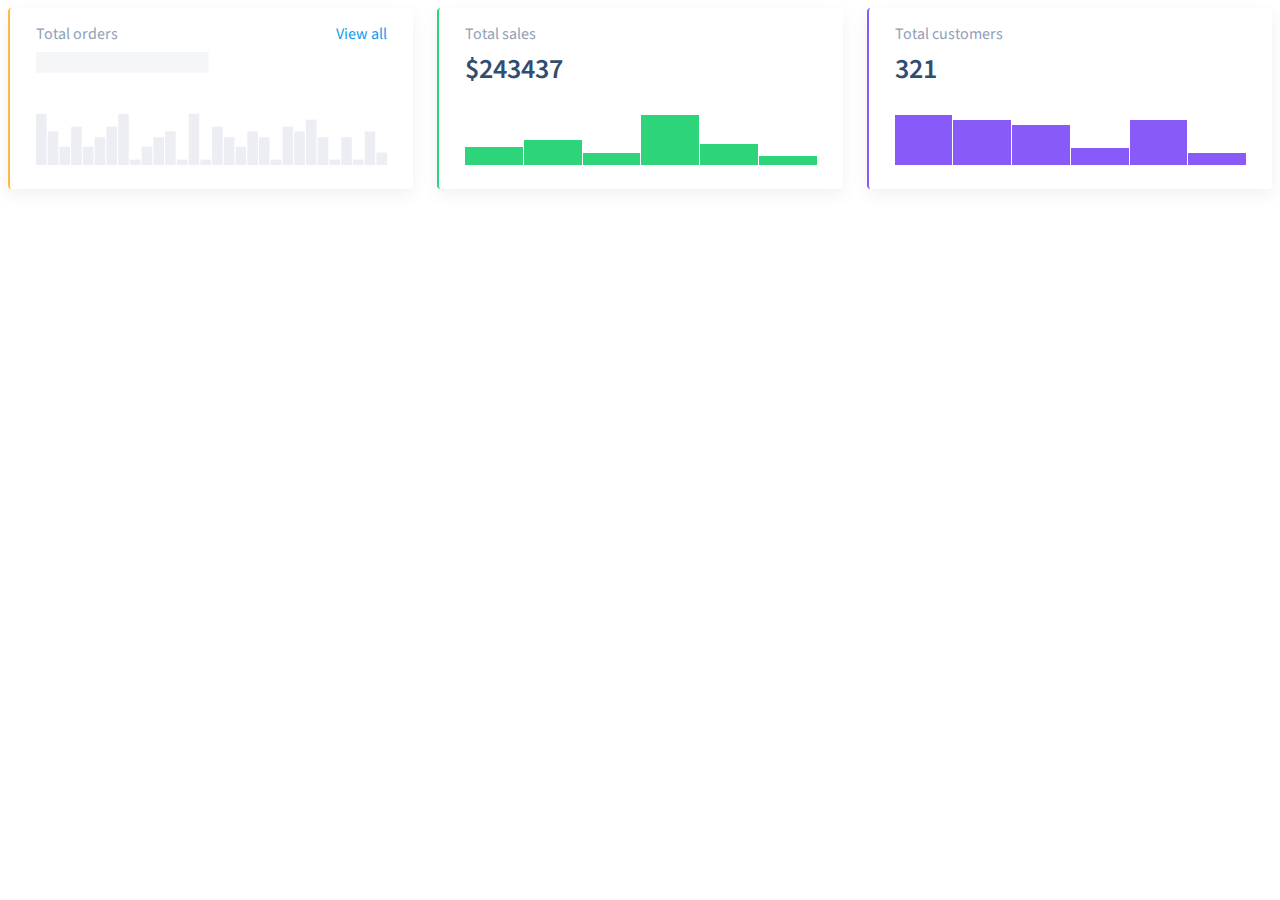
<file: 04-oop-basic-intro-to-dom/1-column-chart/index.html>
<!DOCTYPE html>
<html lang="en">
  <head>
    <meta charset="UTF-8" />
    <title>ColumnChart</title>
    <link rel="stylesheet" type="text/css" href="style.css" />
  </head>

  <body>
    <div class="dashboard__charts">
      <div id="orders" class="dashboard__chart_orders"></div>
      <div id="sales" class="dashboard__chart_sales"></div>
      <div id="customers" class="dashboard__chart_customers"></div>
    </div>

    <script type="module">
      import ColumnChart from "./index.js";

      const ordersData = [];
      const salesData = [30, 40, 20, 80, 35, 15];
      const customersData = [100, 90, 80, 35, 90, 25];

      const ordersChart = new ColumnChart({
        data: ordersData,
        label: "orders",
        value: 344,
        link: "#",
      });

      const salesChart = new ColumnChart({
        data: salesData,
        label: "sales",
        value: 243437,
        formatHeading: (data) => `$${data}`,
      });

      const customersChart = new ColumnChart({
        data: customersData,
        label: "customers",
        value: 321,
      });

      orders.append(ordersChart.element);
      sales.append(salesChart.element);
      customers.append(customersChart.element);
    </script>
  </body>
</html>
</file>
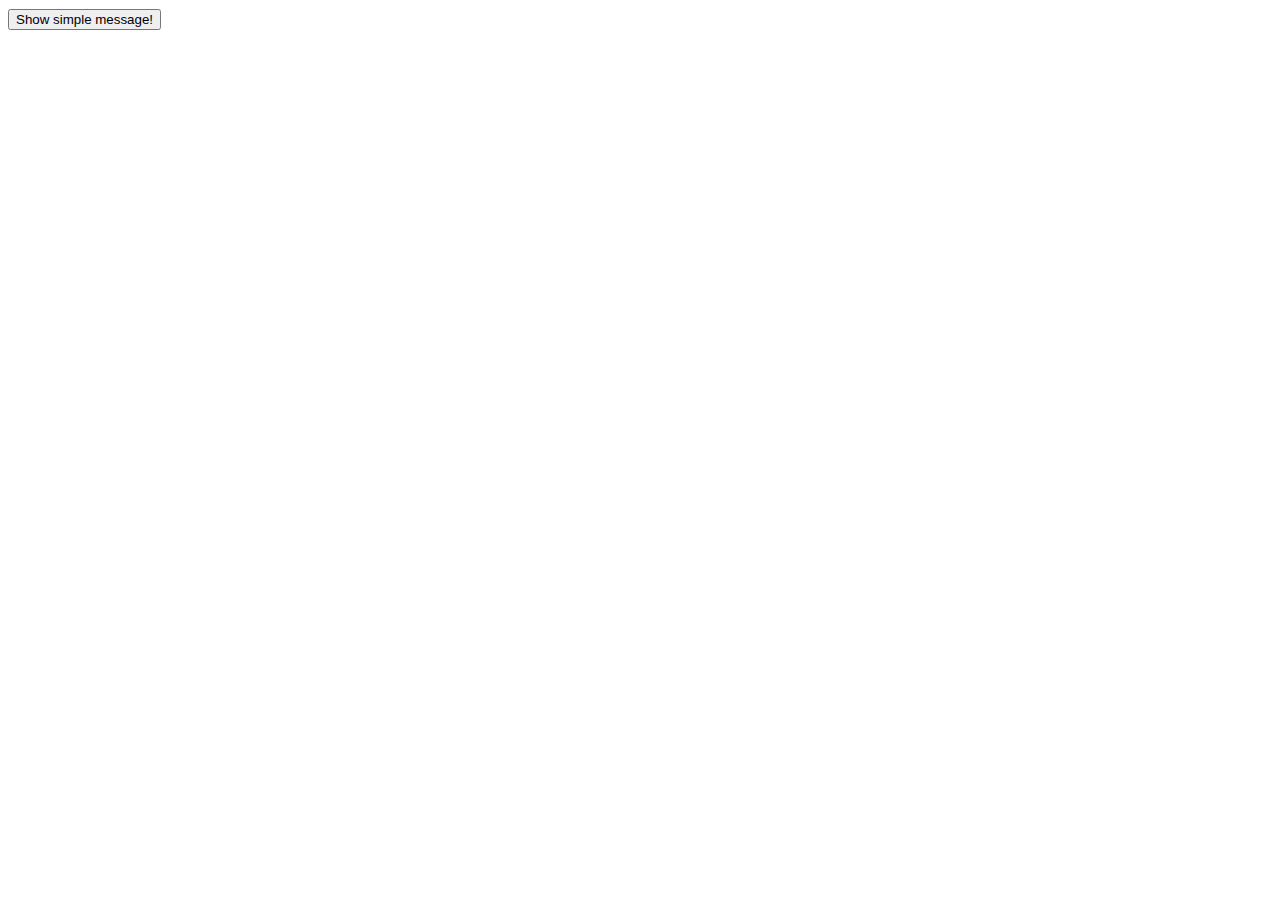
<file: 05-dom-document-loading/1-notification/index.html>
<!doctype html>
<meta charset="UTF-8">

<head>
  <link rel="stylesheet" type="text/css" href="style.css">
</head>

<button id="btn1">Show simple message!</button>

<script type="module">
  import NotificationMessage from './index.js';

  btn1.addEventListener('click', () => {
    const notification = new NotificationMessage('Hello World', {
      duration: 2000,
      type: 'success'
    });

    notification.show();
  });
</script>
</file>
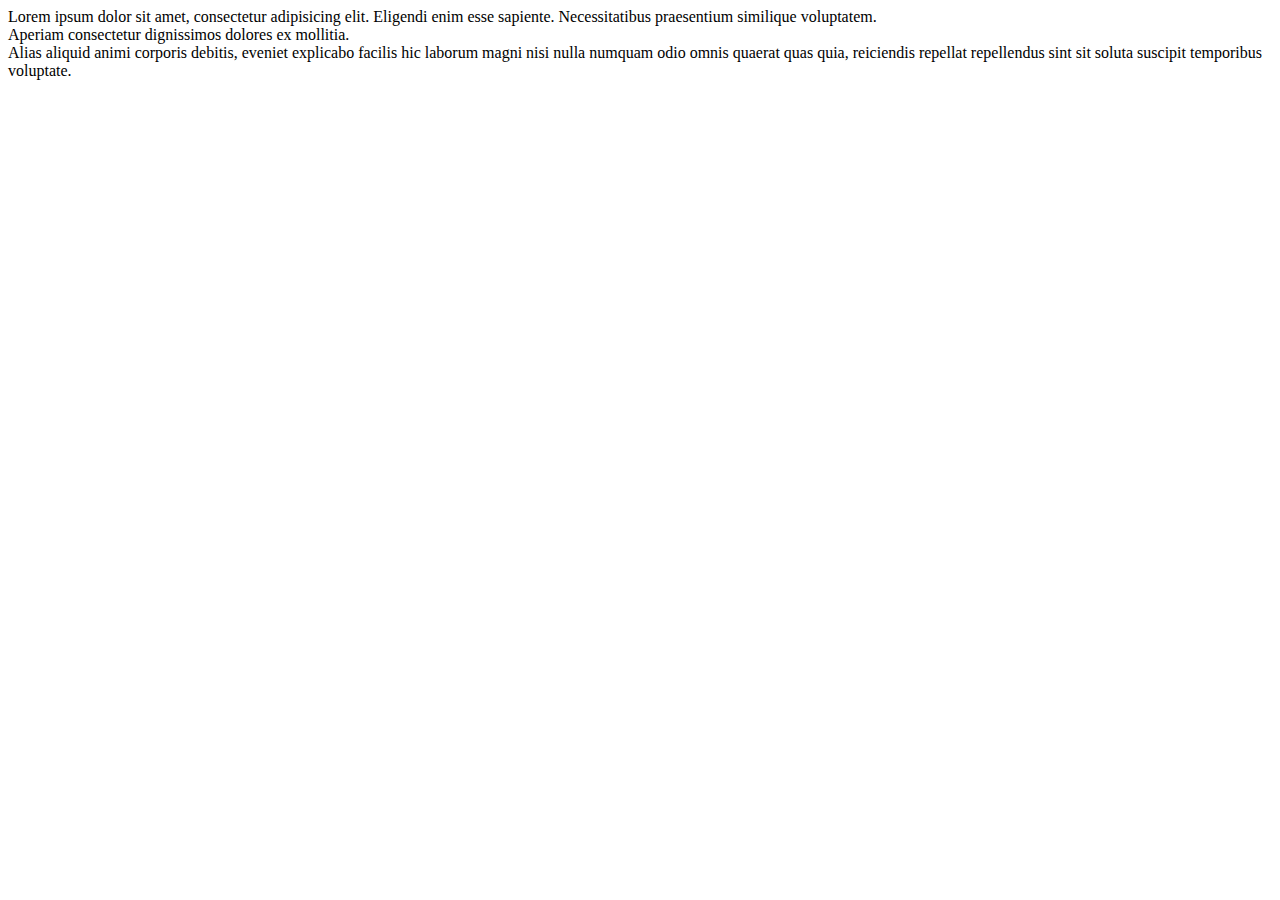
<file: 06-events-practice/2-tooltip/index.html>
<!doctype html>
<meta charset="UTF-8">
<title>Tooltip</title>

<link rel="stylesheet" type="text/css" href="style.css">

<body>
  <div data-tooltip="foo">
    Lorem ipsum dolor sit amet, consectetur adipisicing elit. Eligendi enim esse sapiente.
    Necessitatibus praesentium similique voluptatem.
    <div data-tooltip="bar-bar-bar">
      Aperiam consectetur dignissimos dolores ex mollitia.
    </div>
    Alias aliquid animi corporis debitis, eveniet explicabo facilis hic laborum magni nisi nulla
    numquam odio omnis quaerat quas quia, reiciendis repellat repellendus sint sit soluta suscipit
    temporibus voluptate.
  </div>

  <script type="module">
    import Tooltip from './index.js';

    const tooltip = new Tooltip();

    tooltip.initialize();
  </script>
</body>
</file>
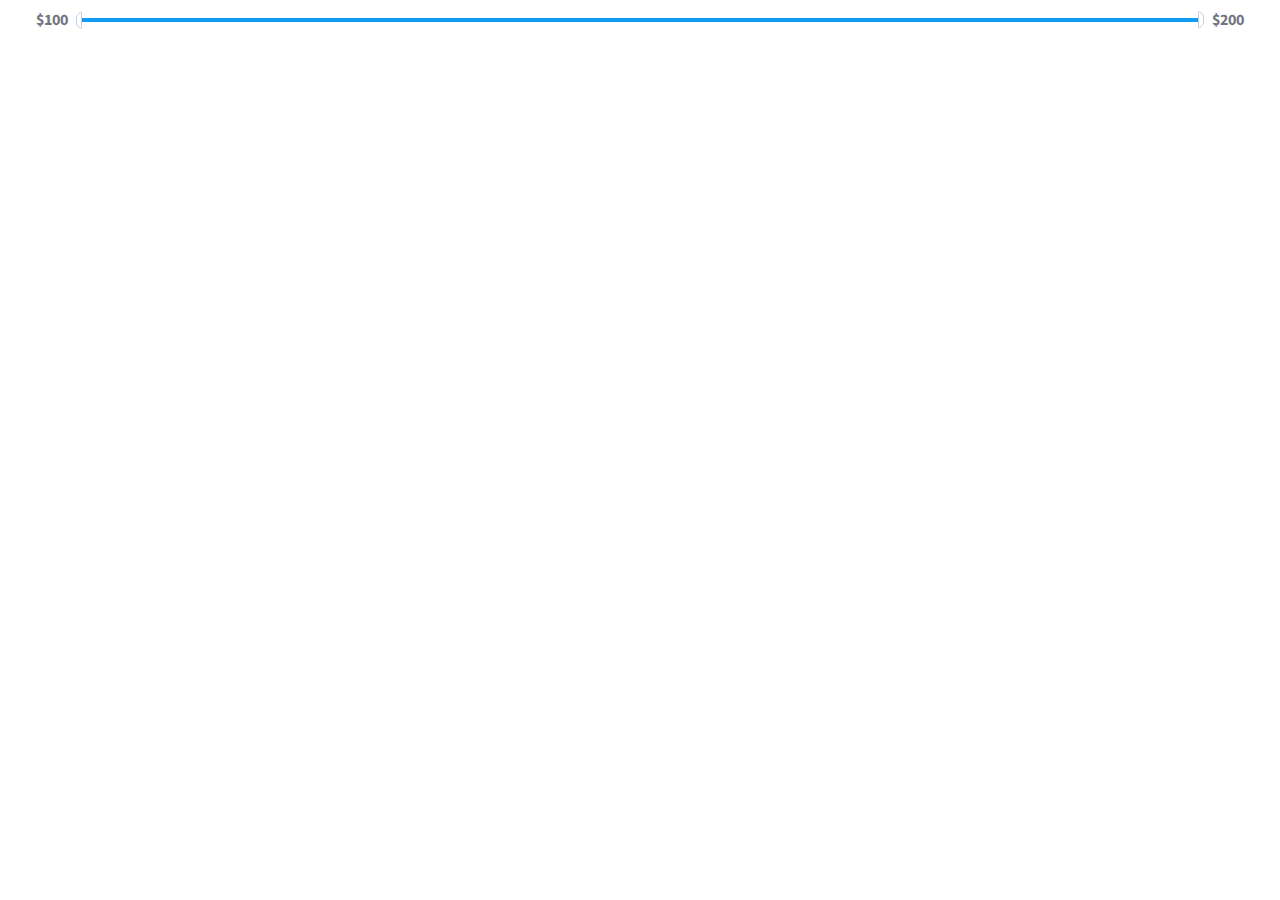
<file: 06-events-practice/3-double-slider/index.html>
<!DOCTYPE HTML>
<meta charset="utf-8">
<head>
  <title>DoubleSlider</title>
  <link rel="stylesheet" href="style.css">
</head>
<body>
  <div id="root"></div>

  <script type="module">
    import DoubleSlider from './index.js';

    const slider = new DoubleSlider();

    root.append(slider.element);
  </script>
</body>
</file>
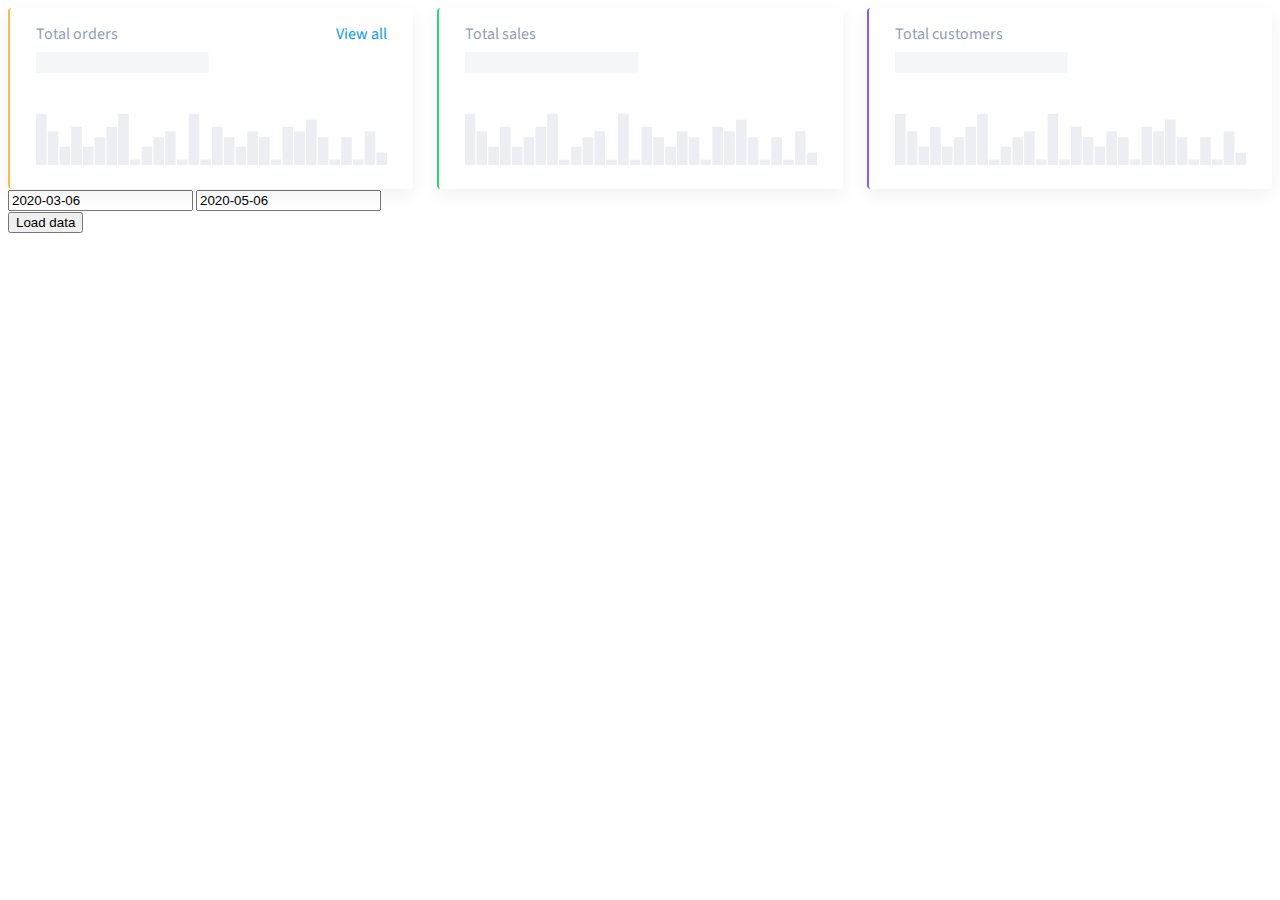
<file: 07-async-code-fetch-api-part-1/1-column-chart/index.html>
<!DOCTYPE html>
<html lang="en">
  <head>
    <meta charset="UTF-8" />
    <title>ColumnChart</title>
    <link rel="stylesheet" type="text/css" href="style.css" />
  </head>

  <body>
    <div class="dashboard__charts">
      <div>
        <div id="orders" class="dashboard__chart_orders"></div>
        <input id="start" type="text" value="2020-03-06" placeholder="yy-mm-dd"/>
        <input id="end" type="text" value="2020-05-06" placeholder="yy-mm-dd"/>
        <button id="loadOrders">Load data</button>
      </div>
      <div id="sales" class="dashboard__chart_sales"></div>
      <div id="customers" class="dashboard__chart_customers"></div>
    </div>

    <script type="module">
      import ColumnChart from './index.js';

      const ordersChart = new ColumnChart({
        url: 'api/dashboard/orders',
        range: {
          from: new Date('2020-04-06'),
          to: new Date('2020-05-06'),
        },
        label: 'orders',
        link: '#'
      });

      loadOrders.addEventListener('click', () => {
        // const start = start.value;
        ordersChart.update(new Date(start.value), new Date(end.value))
      });

      const salesChart = new ColumnChart({
        url: 'api/dashboard/sales',
        range: {
          from: new Date('2020-04-06'),
          to: new Date('2020-05-06'),
        },
        label: 'sales',
        formatHeading: data => `$${data}`
      });

      const customersChart = new ColumnChart({
        url: 'api/dashboard/customers',
        range: {
          from: new Date('2020-04-06'),
          to: new Date('2020-05-06'),
        },
        label: 'customers',
      });

      orders.append(ordersChart.element);
      sales.append(salesChart.element);
      customers.append(customersChart.element);
    </script>
  </body>
</html>
</file>
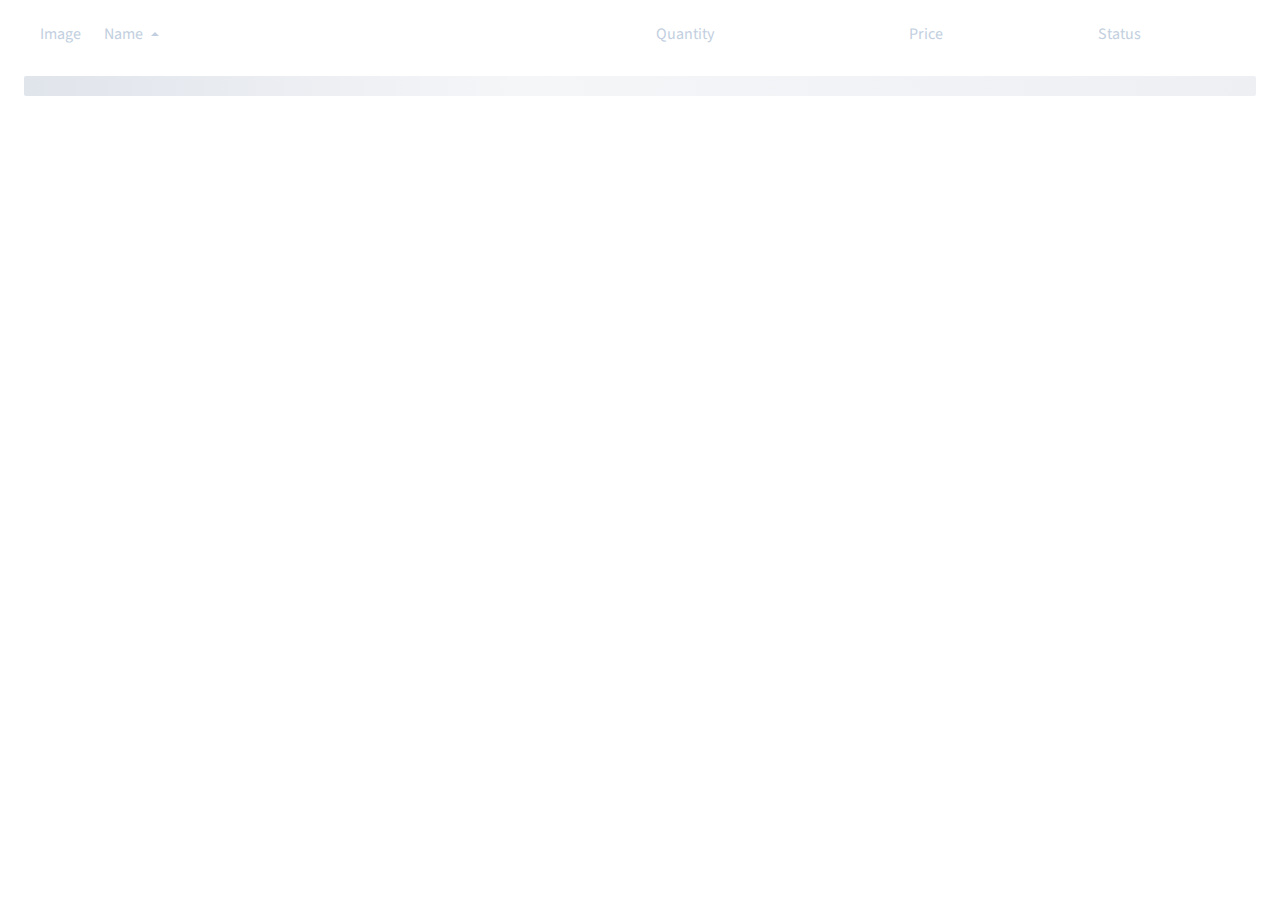
<file: 07-async-code-fetch-api-part-1/2-sortable-table-v3/index.html>
<!doctype html>
<head>
  <meta charset="utf-8">
  <link rel="stylesheet" href="style.css">
</head>
<body>

<div id="root"></div>

<script type="module">
  import SortableTable from './index.js';

  const header = [
    {
      id: 'images',
      title: 'Image',
      sortable: false,
      template: (data = []) => {
        return `
          <div class="sortable-table__cell">
            <img class="sortable-table-image" alt="Image" src="${data[0]?.url}">
          </div>
        `;
      }
    },
    {
      id: 'title',
      title: 'Name',
      sortable: true,
      sortType: 'string'
    },
    {
      id: 'quantity',
      title: 'Quantity',
      sortable: true,
      sortType: 'number'
    },
    {
      id: 'price',
      title: 'Price',
      sortable: true,
      sortType: 'number'
    },
    {
      id: 'status',
      title: 'Status',
      sortable: true,
      sortType: 'number',
      template: data => {
        return `<div class="sortable-table__cell">
          ${data > 0 ? 'Active' : 'Inactive'}
        </div>`;
      }
    },
  ];

  const sortableTable = new SortableTable(header, {
    url: 'api/rest/products'
  });

  root.append(sortableTable.element);
</script>
</body>
</file>
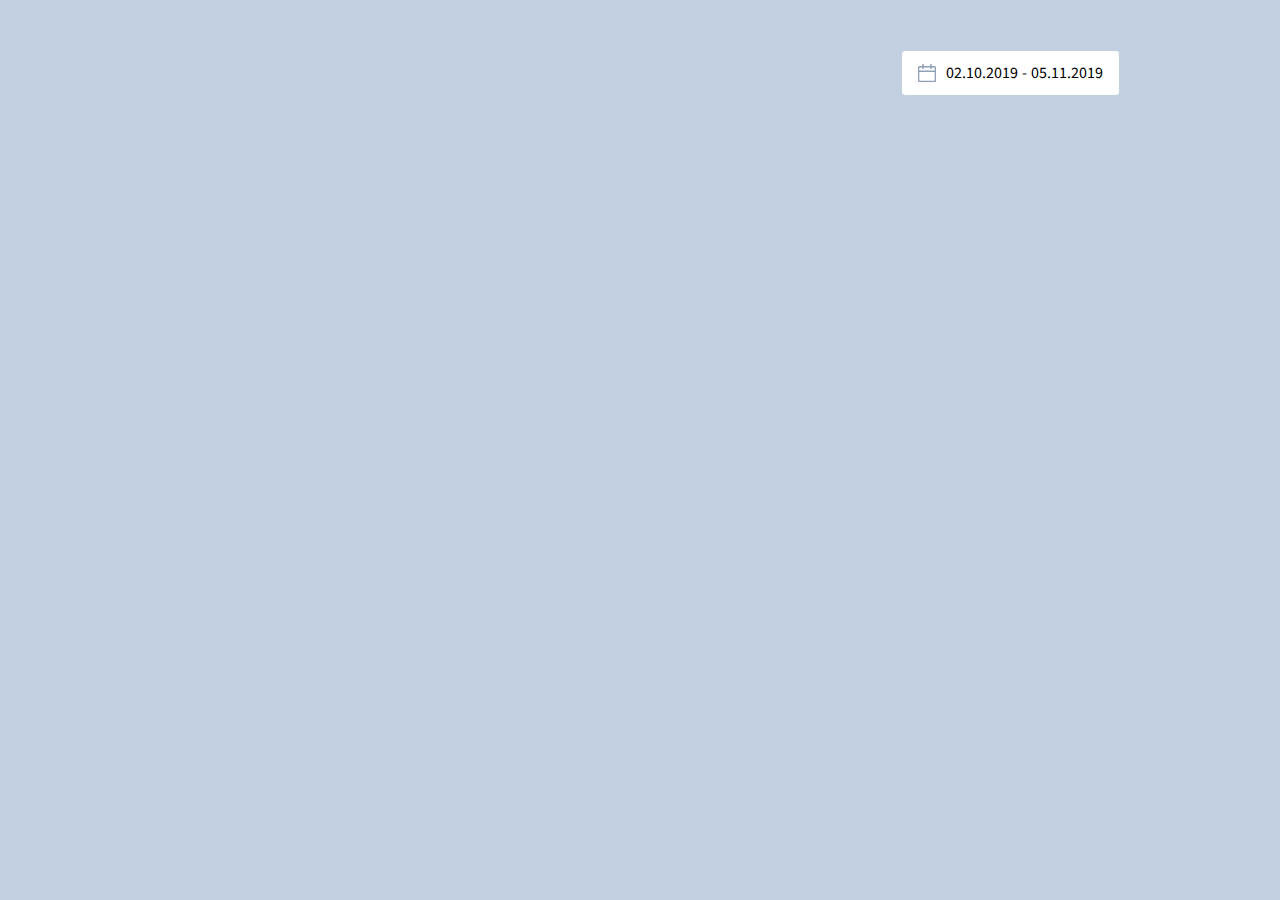
<file: 08-forms-fetch-api-part-2/2-range-picker/index.html>
<!DOCTYPE html>
<meta charset="utf-8">
<style>
  body {
    background-color: var(--grey-light);
    margin: 0;
    padding: 50px 0;
  }
  .container {
    display: flex;
    justify-content: flex-end;
    height: 100%;
    max-width: 960px;
    margin: 0 auto;
  }
</style>

<link rel="stylesheet" href="style.css">

<div id="holder" class="container"></div>

<script type="module">
  import RangePicker from './index.js';

  const rangePicker = new RangePicker({
    from: new Date(2019, 9, 2),
    to: new Date(2019, 10, 5)
  });

  holder.append(rangePicker.element);

  rangePicker.element.addEventListener('date-select', event => {
    console.error(event);
  });
</script>
</file>
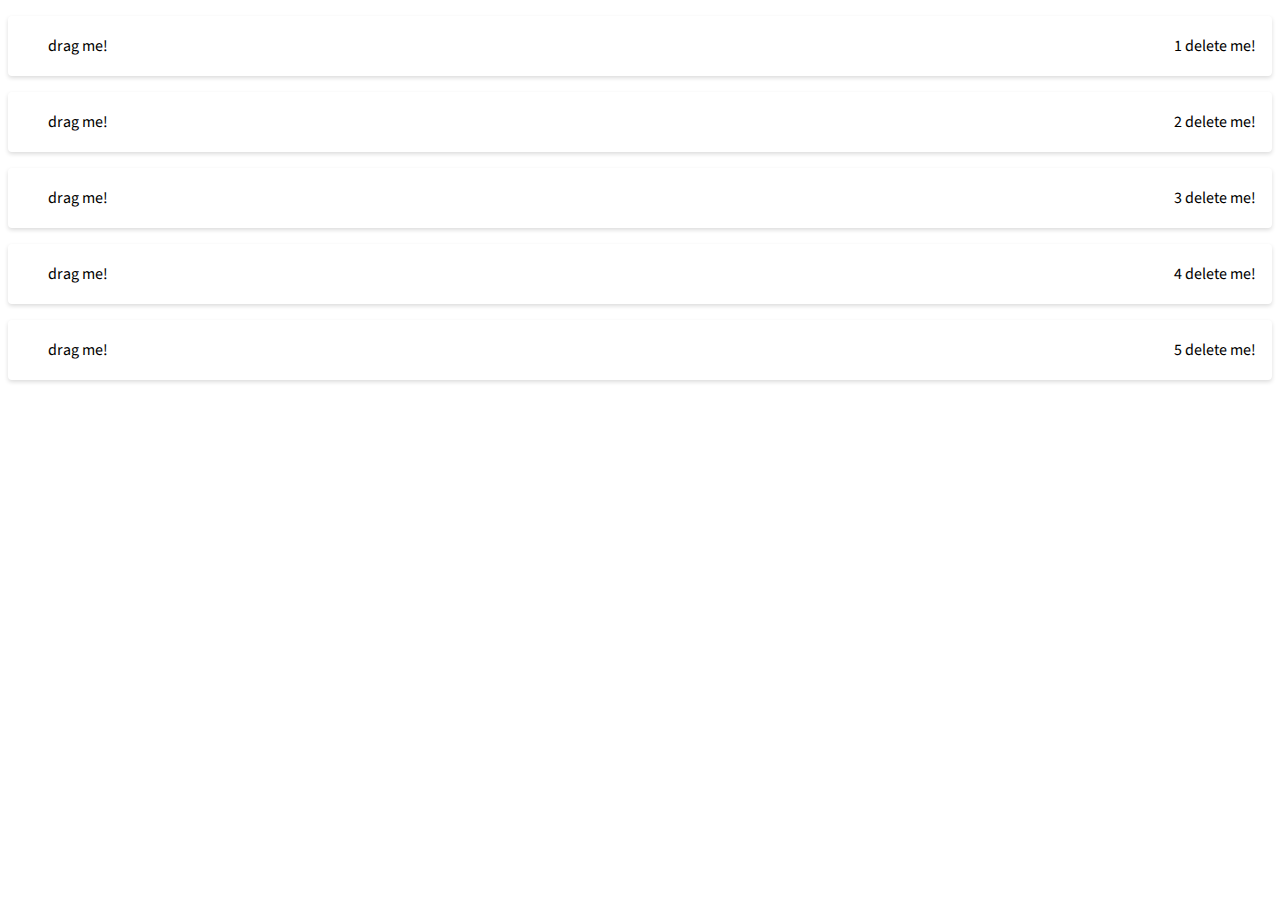
<file: 09-tests-for-frontend-apps/2-sortable-list/index.html>
<!doctype html>
<meta charset="utf-8">
<link rel="stylesheet" href="style.css">
<body>

<div id="holder"></div>

<script type="module">
  import SortableList from './index.js';

  const data = [1, 2, 3, 4, 5];

  const sortableList = new SortableList({
    items: data.map(item => {
      const element = document.createElement('li');

      element.innerHTML = `
        <span data-grab-handle>drag me!</span>
        <span data-delete-handle>${item} delete me!</spa>
      `

      return element;
    })
  });

  holder.append(sortableList.element);
</script>
</body>
</file>
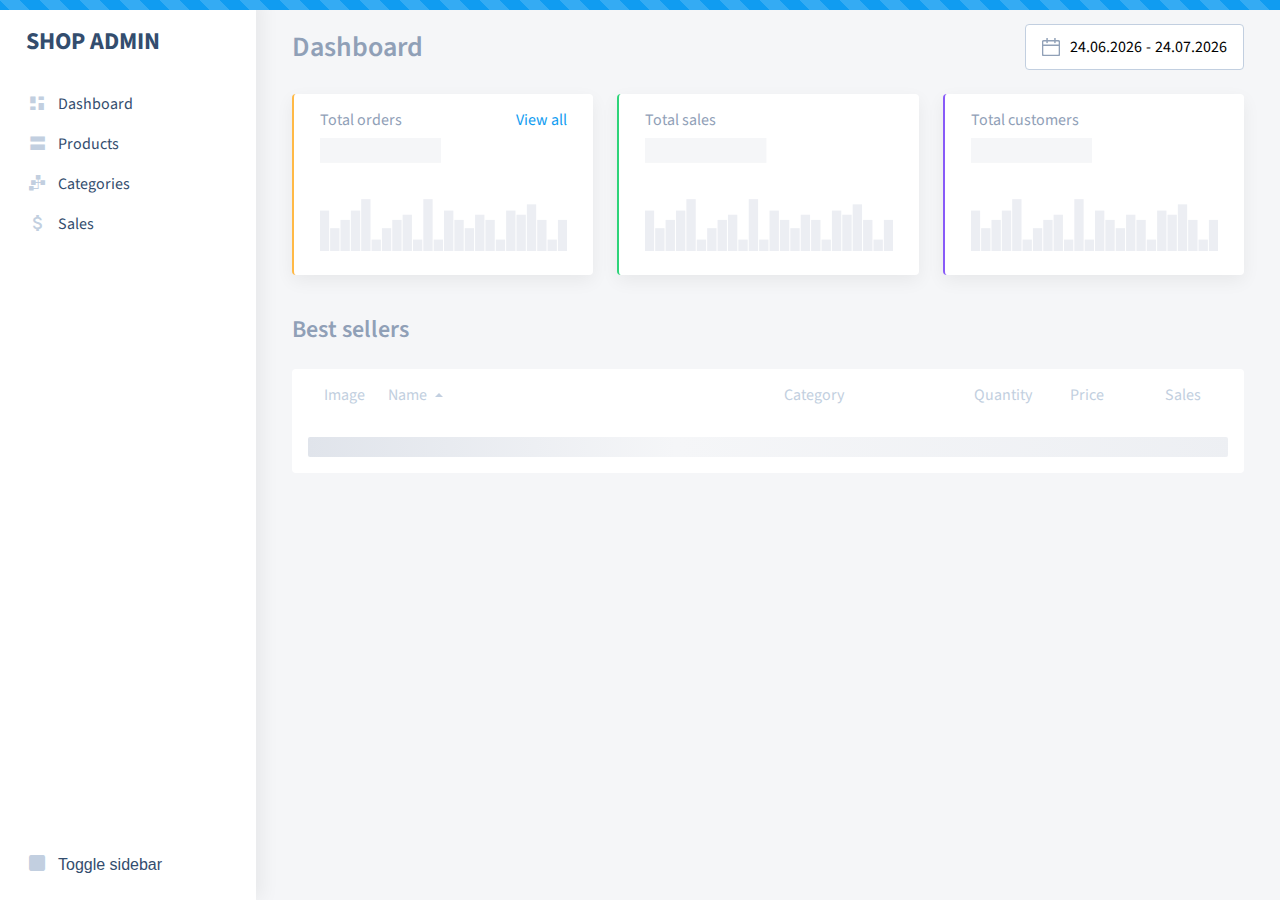
<file: 10-routes-browser-history-api/1-dashboard-page/index.html>
<!DOCTYPE html>
<meta charset="utf-8" />

<head>
  <title>Админка для магазина</title>
  <link
    rel="apple-touch-icon-precomposed"
    href="./assets/favicon/apple-touch-icon-precomposed.png"
  />
  <link rel="icon" href="./assets/favicon/favicon.png" />
  <link rel="stylesheet" href="./styles/all.css" />
  <link rel="stylesheet" href="style.css" />
</head>

<body>
  <main class="main">
    <div class="progress-bar">
      <div class="progress-bar__line"></div>
    </div>
    <section class="content" id="content"></section>
  </main>

  <script type="module">
    import SidePanel from "./components/side-panel/src/index.js";
    import Page from "./index.js";

    import loaderStripe from "./utils/loader-stripe.js";

    const contentNode = document.querySelector("#content");

    const aside = new SidePanel("shop admin", [
      {
        page: "dashboard",
        text: "Dashboard",
      },
      {
        page: "products",
        text: "Products",
      },
      {
        page: "categories",
        text: "Categories",
      },
      {
        page: "sales",
        text: "Sales",
      },
    ]);
    contentNode.before(aside.element);

    async function initialize() {
      const removeLoader = loaderStripe();
      const page = new Page();
      const element = page.render();

      contentNode.innerHTML = "";
      contentNode.append(element);
      /// Ждем полной загрузки компонентов для удаления полосы загрузки
      await Promise.all(
        Object.values(page.components).reduce(
          (acc, item) =>
            item.hasOwnProperty("componentIsLoaded")
              ? (acc.push(item.componentIsLoaded), acc)
              : acc,
          []
        )
      );
      removeLoader();
    }

    initialize();
  </script>
</body>
</file>
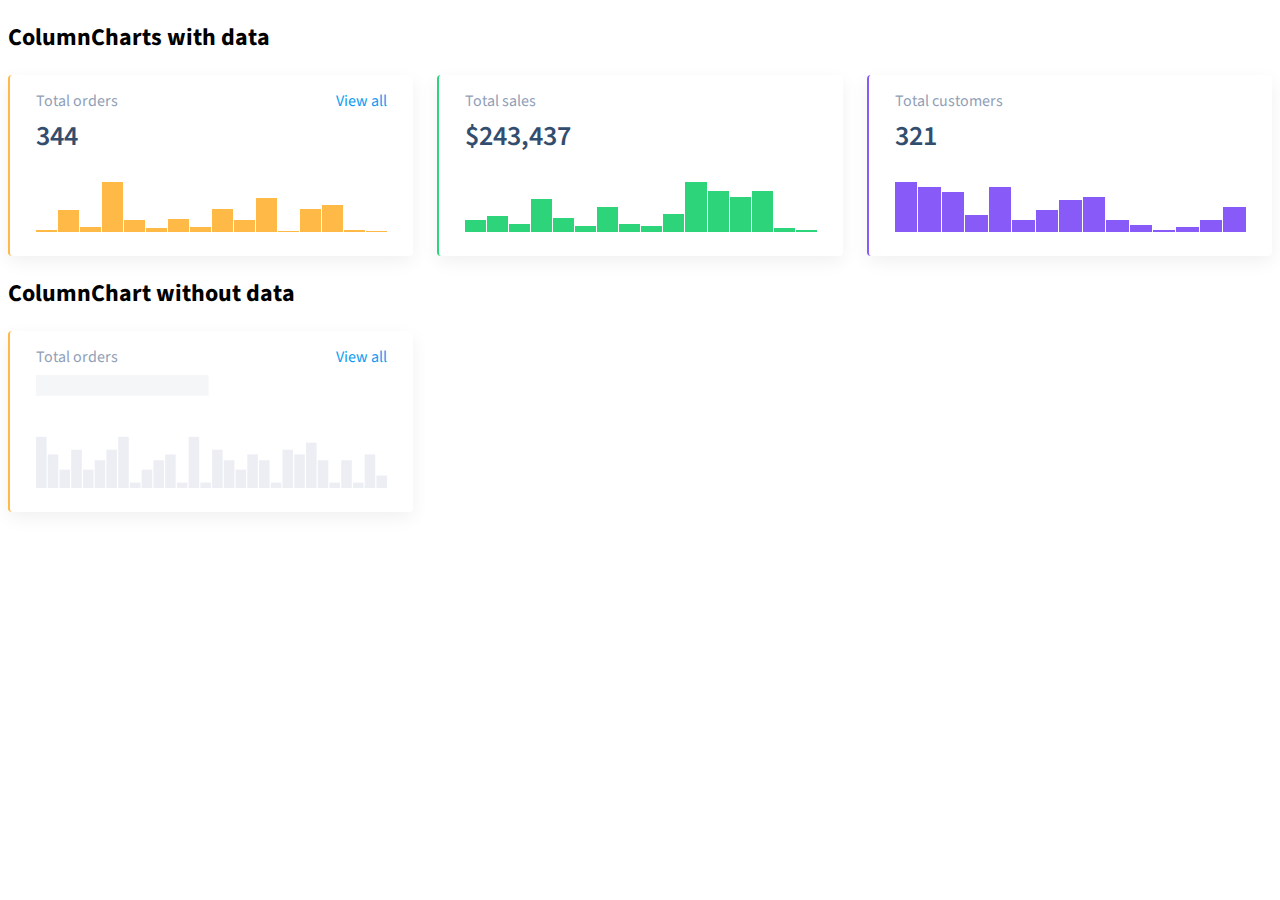
<file: 04-oop-basic-intro-to-dom/1-column-chart/static.html>
<!DOCTYPE html>
<html lang="en">
  <head>
    <meta charset="UTF-8" />
    <title>ColumnChart</title>
    <link rel="stylesheet" href="style.css" />
</head>
<body>

<h2>ColumnCharts with data</h2>
<div class="dashboard__charts">
  <div class="dashboard__chart_orders">
    <div class="column-chart" style="--chart-height: 50">
      <div class="column-chart__title">
        Total orders
        <a href="/sales" class="column-chart__link">View all</a>
      </div>
      <div class="column-chart__container">
        <div data-element="header" class="column-chart__header">344</div>
        <div data-element="body" class="column-chart__chart">
          <div style="--value: 2" data-tooltip="6%"></div>
          <div style="--value: 22" data-tooltip="44%"></div>
          <div style="--value: 5" data-tooltip="11%"></div>
          <div style="--value: 50" data-tooltip="100%"></div>
          <div style="--value: 12" data-tooltip="25%"></div>
          <div style="--value: 4" data-tooltip="8%"></div>
          <div style="--value: 13" data-tooltip="28%"></div>
          <div style="--value: 5" data-tooltip="11%"></div>
          <div style="--value: 23" data-tooltip="47%"></div>
          <div style="--value: 12" data-tooltip="25%"></div>
          <div style="--value: 34" data-tooltip="69%"></div>
          <div style="--value: 1" data-tooltip="3%"></div>
          <div style="--value: 23" data-tooltip="47%"></div>
          <div style="--value: 27" data-tooltip="56%"></div>
          <div style="--value: 2" data-tooltip="6%"></div>
          <div style="--value: 1" data-tooltip="3%"></div>
        </div>
      </div>
    </div>
  </div>
  <div class="dashboard__chart_sales">
    <div class="column-chart" style="--chart-height: 50">
      <div class="column-chart__title">
        Total sales
      </div>
      <div class="column-chart__container">
        <div data-element="header" class="column-chart__header">$243,437</div>
        <div data-element="body" class="column-chart__chart">
          <div style="--value: 12" data-tooltip="25%"></div>
          <div style="--value: 16" data-tooltip="33%"></div>
          <div style="--value: 8" data-tooltip="17%"></div>
          <div style="--value: 33" data-tooltip="67%"></div>
          <div style="--value: 14" data-tooltip="29%"></div>
          <div style="--value: 6" data-tooltip="13%"></div>
          <div style="--value: 25" data-tooltip="50%"></div>
          <div style="--value: 8" data-tooltip="17%"></div>
          <div style="--value: 6" data-tooltip="13%"></div>
          <div style="--value: 18" data-tooltip="38%"></div>
          <div style="--value: 50" data-tooltip="100%"></div>
          <div style="--value: 41" data-tooltip="83%"></div>
          <div style="--value: 35" data-tooltip="71%"></div>
          <div style="--value: 41" data-tooltip="83%"></div>
          <div style="--value: 4" data-tooltip="8%"></div>
          <div style="--value: 2" data-tooltip="4%"></div>
        </div>
      </div>
    </div>
  </div>
  <div class="dashboard__chart_customers">
    <div class="column-chart" style="--chart-height: 50">
      <div class="column-chart__title">
        Total customers

      </div>
      <div class="column-chart__container">
        <div data-element="header" class="column-chart__header">321</div>
        <div data-element="body" class="column-chart__chart">
          <div style="--value: 50" data-tooltip="100%"></div>
          <div style="--value: 45" data-tooltip="90%"></div>
          <div style="--value: 40" data-tooltip="80%"></div>
          <div style="--value: 17" data-tooltip="35%"></div>
          <div style="--value: 45" data-tooltip="90%"></div>
          <div style="--value: 12" data-tooltip="25%"></div>
          <div style="--value: 22" data-tooltip="45%"></div>
          <div style="--value: 32" data-tooltip="65%"></div>
          <div style="--value: 35" data-tooltip="70%"></div>
          <div style="--value: 12" data-tooltip="25%"></div>
          <div style="--value: 7" data-tooltip="15%"></div>
          <div style="--value: 2" data-tooltip="5%"></div>
          <div style="--value: 5" data-tooltip="10%"></div>
          <div style="--value: 12" data-tooltip="25%"></div>
          <div style="--value: 25" data-tooltip="50%"></div>
        </div>
      </div>
    </div>
  </div>
</div>

<h2>ColumnChart without data</h2>
<div class="dashboard__charts">
  <div id="orders" class="dashboard__chart_orders">
    <div class="column-chart column-chart_loading" style="--chart-height: 50">
      <div class="column-chart__title">
        Total orders
        <a class="column-chart__link" href="#">View all</a>
      </div>
      <div class="column-chart__container">
        <div data-element="header" class="column-chart__header">
          344
        </div>
        <div data-element="body" class="column-chart__chart">

        </div>
      </div>
    </div>
  </div>
</div>

</body>
</html>
</file>
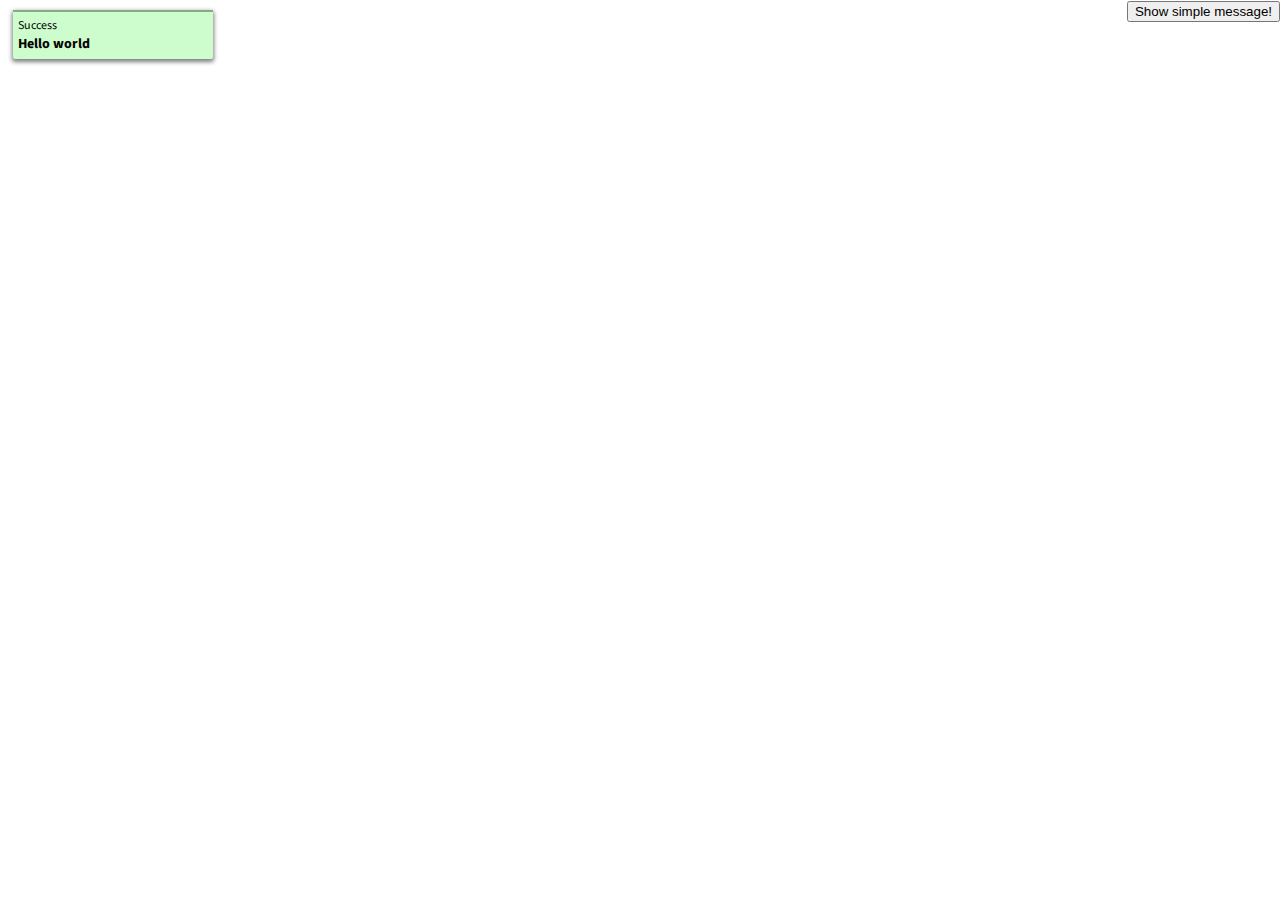
<file: 05-dom-document-loading/1-notification/static.html>
<!doctype html>
<meta charset="UTF-8">
<title>Notification</title>
<link rel="stylesheet" type="text/css" href="style.css">

<body>
  <div style="position: fixed; top: 0; right: 0;">
    <button id="btn1">Show simple message!</button>
  </div>

  <div class="notification success" style="--value:20s">
    <div class="timer"></div>
    <div class="inner-wrapper">
      <div class="notification-header">success</div>
      <div class="notification-body">
        Hello world
      </div>
    </div>
  </div>
</body>
</file>
<file: 04-oop-basic-intro-to-dom/1-column-chart/style.css>
/* Component styles */
@import url('https://fonts.googleapis.com/css?family=Source+Sans+Pro&display=swap');

body {
  font-family: 'Source Sans Pro', sans-serif;
}

:root {
  --blue: #109cf1;
  --dark-blue: #334d6e;
  --light-blue: #cfebfc;
  --middle-blue: #9fd7f9;
  --yellow: #ffb946;
  --red: #f7685b;
  --green: #2ed47a;
  --purple: #885af8;
  --black: #192a3e;
  --table-black: #323c47;
  --table-grey: #707683;
  --grey: #90a0b7;
  --grey-light: #c2cfe0;
  --grey-extra-light: #eff1f4;
  --grey-skeleton: #f5f6f8;
  --grey-middle: #e0e4eb;
  --white: #ffffff;
}

.dashboard__charts {
  display: grid;
  grid-template-columns: 1fr 1fr 1fr;
  grid-gap: 24px;
  --chart-height: 50;
}

.dashboard__chart_orders {
  --chart-column-color: var(--yellow);
}

.dashboard__chart_sales {
  --chart-column-color: var(--green);
}

.dashboard__chart_customers {
  --chart-column-color: var(--purple);
}

/* ColumnChart styles */
.column-chart__chart {
  width: 100%;
  height: calc(var(--chart-height) * 1px);
  display: flex;
  flex-direction: row;
  justify-content: space-between;
  align-items: flex-end;
}

.column-chart__chart div {
  height: calc(var(--value) * 1px);
  background-color: var(--chart-column-color);
  min-width: 1px;
  flex-grow: 1;
  margin: 0 0 0 1px;
  cursor: pointer;
}

.column-chart__chart div:first-child {
  margin: 0;
}

.column-chart__chart div.is-hovered {
  opacity: 1;
}

.column-chart__chart.has-hovered div:not(.is-hovered) {
  opacity: 0.5;
}

.column-chart__container {
  max-width: 100%;
  position: relative;
}

.column-chart {
  padding: 16px 26px 24px;
  background: var(--white);
  box-shadow: 0 6px 18px rgba(0, 0, 0, 0.06);
  border-radius: 4px;
  border-left: 2px solid var(--chart-column-color);
  position: relative;
}

.column-chart__title {
  font-size: 16px;
  line-height: 20px;
  color: var(--grey);
  display: flex;
  flex-direction: row;
  justify-content: space-between;
  margin-bottom: 8px;
}

.column-chart__link {
  color: var(--blue);
  text-decoration: none;
}

.column-chart__header {
  font-weight: 600;
  font-size: 28px;
  line-height: 35px;
  color: var(--dark-blue);
  margin-bottom: 28px;
  position: relative;
}

.column-chart_loading .column-chart__header,
.column-chart_loading .column-chart__chart {
  display: none;
}

.column-chart_loading .column-chart__container {
  height: 113px;
}

.column-chart_loading .column-chart__container:before {
  content: "";
  position: absolute;
  top: 0;
  left: 0;
  width: 100%;
  height: 113px;
  background: url("charts-skeleton.svg") center no-repeat;
  background-size: cover;
  display: block;
}
</file>
<file: 05-dom-document-loading/1-notification/style.css>
/* Common styles */
@import url('https://fonts.googleapis.com/css?family=Source+Sans+Pro&display=swap');

body {
  font-family: 'Source Sans Pro', sans-serif;
}

:root {
  --blue: #109cf1;
  --dark-blue: #334d6e;
  --light-blue: #cfebfc;
  --middle-blue: #9fd7f9;
  --yellow: #ffb946;
  --red: #f7685b;
  --green: #2ed47a;
  --purple: #885af8;
  --black: #192a3e;
  --table-black: #323c47;
  --table-grey: #707683;
  --grey: #90a0b7;
  --grey-light: #c2cfe0;
  --grey-extra-light: #eff1f4;
  --grey-skeleton: #f5f6f8;
  --grey-middle: #e0e4eb;
  --white: #ffffff;
}

/* NotificationMessage styles */
.notification {
  width: 200px;
  margin: 10px 5px;
  font-size: 14px;
  box-shadow: 0 2px 4px 1px rgba(0, 0, 0, .5);
  border-radius: 2px;
  animation: calc(var(--value) * 0.1) ease-out calc(var(--value) * 0.9) fadeOut;
  z-index: 1000;
}

/* Success */
.notification.success {
  background: #cdfccd;
}

.notification.success .timer {
  background: #86aa86;
}

/* Error */
.notification.error {
  background: #ffe3e3;
}

.notification.error .timer {
  background: #c28585;
}

.inner-wrapper {
  padding: 5px;
}

.timer {
  width: 100%;
  height: 2px;
  animation: progress var(--value) linear;
}

.notification-header {
  text-transform: capitalize;
  font-size: 12px;
}

.notification-body {
  font-weight: bold;
}

@keyframes fadeOut {
  from {
    opacity: 0.8;
  }
  to {
    opacity: 0;
  }
}

@keyframes progress {
  from {
    width: 100%;
  }
  to {
    width: 0;
  }
}
</file>
<file: 06-events-practice/2-tooltip/style.css>
.tooltip {
  cursor: pointer;
  position: fixed;
  padding: 8px 12px;
  border-radius: 4px;
  text-align: left;
  background: white;
  box-shadow: 0 1px 4px rgba(0, 0, 0, 0.25);
  font-size: 16px;
  line-height: 20px;
  color: rgba(51, 77, 110, 1);
  transition: opacity 0.1s ease-out;
  z-index: 99;
}
</file>
<file: 06-events-practice/3-double-slider/style.css>
/* Common styles */
@import url('https://fonts.googleapis.com/css?family=Source+Sans+Pro&display=swap');

body {
  font-family: 'Source Sans Pro', sans-serif;
}

:root {
  --blue: #109cf1;
  --dark-blue: #334d6e;
  --light-blue: #cfebfc;
  --middle-blue: #9fd7f9;
  --yellow: #ffb946;
  --red: #f7685b;
  --green: #2ed47a;
  --purple: #885af8;
  --black: #192a3e;
  --table-black: #323c47;
  --table-grey: #707683;
  --grey: #90a0b7;
  --grey-light: #c2cfe0;
  --grey-extra-light: #eff1f4;
  --grey-skeleton: #f5f6f8;
  --grey-middle: #e0e4eb;
  --white: #ffffff;
}

/* DoubleSlider styles */
.range-slider__inner {
  position: relative;
  display: inline-block;
  width: 100%;
  height: 4px;
  margin: 10px 14px;
  background: var(--light-blue);
  box-shadow: 0 0 1px var(--grey-light);
  user-select: none;
  -ms-user-select: none;
  -webkit-user-select: none;
}

.range-slider__thumb-right,
.range-slider__thumb-left {
  position: absolute;
  top: 50%;
  margin-top: -9px;
  height: 18px;
  width: 6px;
  background: url("range-thumb-icon.svg") left center no-repeat;
  background-size: cover;
  cursor: grab;
}

/* cursor over all slider, so that if the cursor moves out of the thumb, it's still grabbing */
.range-slider_dragging,
.range-slider_dragging .range-slider__thumb-right,
.range-slider_dragging .range-slider__thumb-left {
  cursor: grabbing;
}

.range-slider__thumb-left {
  left: 0;
  margin-left: -6px;
}

.range-slider__thumb-right {
  right: 0;
  transform: rotate(180deg);
  margin-right: -6px;
}

.range-slider__progress {
  background: var(--blue);
  position: absolute;
  top: 0;
  bottom: 0;
  left: 0;
  right: 0;
  z-index: 1;
}

.range-slider {
  position: relative;
  display: flex;
  flex-direction: row;
  align-items: center;
  padding: 0 60px;
}

.range-slider > span {
  font-weight: 700;
  font-size: 16px;
  line-height: 24px;
  color: var(--table-grey);
  width: 60px;
  position: absolute;
  top: 50%;
  transform: translate(0, -50%);
}

.range-slider > span:first-child {
  text-align: right;
  left: 0;
}

.range-slider > span:last-child {
  right: 0;
}
</file>
<file: 07-async-code-fetch-api-part-1/1-column-chart/style.css>
/* Component styles */
@import url('https://fonts.googleapis.com/css?family=Source+Sans+Pro&display=swap');

body {
  font-family: 'Source Sans Pro', sans-serif;
}

:root {
  --blue: #109cf1;
  --dark-blue: #334d6e;
  --light-blue: #cfebfc;
  --middle-blue: #9fd7f9;
  --yellow: #ffb946;
  --red: #f7685b;
  --green: #2ed47a;
  --purple: #885af8;
  --black: #192a3e;
  --table-black: #323c47;
  --table-grey: #707683;
  --grey: #90a0b7;
  --grey-light: #c2cfe0;
  --grey-extra-light: #eff1f4;
  --grey-skeleton: #f5f6f8;
  --grey-middle: #e0e4eb;
  --white: #ffffff;
}

.dashboard__charts {
  display: grid;
  grid-template-columns: 1fr 1fr 1fr;
  grid-gap: 24px;
  --chart-height: 50;
}

.dashboard__chart_orders {
  --chart-column-color: var(--yellow);
}

.dashboard__chart_sales {
  --chart-column-color: var(--green);
}

.dashboard__chart_customers {
  --chart-column-color: var(--purple);
}

/* ColumnChart styles */
.column-chart__chart {
  width: 100%;
  height: calc(var(--chart-height) * 1px);
  display: flex;
  flex-direction: row;
  justify-content: space-between;
  align-items: flex-end;
}

.column-chart__chart div {
  height: calc(var(--value) * 1px);
  background-color: var(--chart-column-color);
  min-width: 1px;
  flex-grow: 1;
  margin: 0 0 0 1px;
  cursor: pointer;
}

.column-chart__chart div:first-child {
  margin: 0;
}

.column-chart__chart div.is-hovered {
  opacity: 1;
}

.column-chart__chart.has-hovered div:not(.is-hovered) {
  opacity: 0.5;
}

.column-chart__container {
  max-width: 100%;
  position: relative;
}

.column-chart {
  padding: 16px 26px 24px;
  background: var(--white);
  box-shadow: 0 6px 18px rgba(0, 0, 0, 0.06);
  border-radius: 4px;
  border-left: 2px solid var(--chart-column-color);
  position: relative;
}

.column-chart__title {
  font-size: 16px;
  line-height: 20px;
  color: var(--grey);
  display: flex;
  flex-direction: row;
  justify-content: space-between;
  margin-bottom: 8px;
}

.column-chart__link {
  color: var(--blue);
  text-decoration: none;
}

.column-chart__header {
  font-weight: 600;
  font-size: 28px;
  line-height: 35px;
  color: var(--dark-blue);
  margin-bottom: 28px;
  position: relative;
}

.column-chart_loading .column-chart__header,
.column-chart_loading .column-chart__chart {
  display: none;
}

.column-chart_loading .column-chart__container {
  height: 113px;
}

.column-chart_loading .column-chart__container:before {
  content: "";
  position: absolute;
  top: 0;
  left: 0;
  width: 100%;
  height: 113px;
  background: url("charts-skeleton.svg") center no-repeat;
  background-size: cover;
  display: block;
}
</file>
<file: 07-async-code-fetch-api-part-1/2-sortable-table-v3/style.css>
/* Common styles */
@import url('https://fonts.googleapis.com/css?family=Source+Sans+Pro&display=swap');

body {
  font-family: 'Source Sans Pro', sans-serif;
}

:root {
  --blue: #109cf1;
  --dark-blue: #334d6e;
  --light-blue: #cfebfc;
  --middle-blue: #9fd7f9;
  --yellow: #ffb946;
  --red: #f7685b;
  --green: #2ed47a;
  --purple: #885af8;
  --black: #192a3e;
  --table-black: #323c47;
  --table-grey: #707683;
  --grey: #90a0b7;
  --grey-light: #c2cfe0;
  --grey-extra-light: #eff1f4;
  --grey-skeleton: #f5f6f8;
  --grey-middle: #e0e4eb;
  --white: #ffffff;
}

/* SortableTable styles */
.sortable-table {
  background-color: var(--white);
  max-width: 100%;
  border-radius: 4px;
  margin-bottom: 40px;
  overflow: hidden;
}

.sortable-table__row {
  display: grid;
  grid: auto-flow / 80px calc(50% - 80px) 20% 15% 15%;
  text-decoration: none;
}
.sortable-table__row.bold {
  font-weight: bold;
}

.sortable-table__cell {
  padding: 16px;
  font-size: 16px;
  line-height: 20px;
  color: var(--table-black);
  display: flex;
  align-items: center;
  border-top: 1px solid var(--grey-light);
}

.sortable-table__cell:first-child {
  padding-left: 32px;
}

.sortable-table__cell:last-child {
  padding-right: 32px;
}

.sortable-table__header .sortable-table__cell {
  color: var(--grey-light);
  border-top: none;
}

.sortable-table__header .sortable-table__cell[data-sortable] {
  cursor: pointer;
}

.sortable-table__cell-img {
  height: 40px;
  max-width: 100%;
  padding: 4px;
  border: 1px solid var(--grey-light);
  border-radius: 2px;
}

.sortable-table__sort-arrow {
  padding: 8px;
  display: inline-flex;
  cursor: pointer;
}

.sortable-table__cell[data-order='asc'] .sort-arrow {
  width: 0;
  height: 0;
  border-left: 4px solid transparent;
  border-right: 4px solid transparent;
  border-bottom: 4px solid var(--grey-light);
}

.sortable-table__cell[data-order='desc'] .sort-arrow {
  width: 0;
  height: 0;
  border-left: 4px solid transparent;
  border-right: 4px solid transparent;
  border-top: 4px solid var(--grey-light);
}

.sortable-table.sortable-table_loading {
  grid-template-columns: auto;
}

.sortable-table__body .sortable-table__row:hover {
  background-color: var(--grey-skeleton);
}


.sortable-table_empty {
  display: flex;
  flex-direction: column;
  height: 100%;
}

.sortable-table__empty-placeholder p {
  margin: 0 0 12px;
}

.sortable-table__empty-placeholder,
.sortable-table_empty .sortable-table__header,
.sortable-table_empty .sortable-table__body {
  display: none;
}

.sortable-table_empty .sortable-table__empty-placeholder {
  background: var(--grey-extra-light);
  border: 1px solid var(--grey-light);
  border-radius: 4px;
  flex: 1 0 auto;
  display: flex;
  flex-direction: column;
  align-items: center;
  justify-content: center;
  color: var(--grey);
}

.sortable-table-image {
  height: 40px;
  max-width: 100%;
  padding: 4px;
  border: 1px solid var(--grey-light);
  border-radius: 2px;
}

.sortable-table-tooltip__category {
  color: var(--grey);
}

.sortable-field-tooltip__subcategory {
  color: var(--dark-blue);
}

.sortable-table.sortable-table_loading .sortable-table__loading-line {
  display: grid;
}

/* Loading line */

.sortable-table__loading-line {
  grid-column: 1 / 7;
  display: none;
  margin: 16px;
  --loading-line-height: 20px;
}

.loading-line {
  animation-duration: 1.5s;
  animation-fill-mode: forwards;
  animation-iteration-count: infinite;
  animation-name: backgroundMovement;
  animation-timing-function: linear;
  background: var(--grey-skeleton);
  background: linear-gradient(
    267.58deg,
    var(--grey-middle) 0%,
    var(--grey-skeleton) 80%,
    var(--grey-middle) 100%
  );
  background-size: 200%;
  border-radius: 2px;
  height: var(--loading-line-height);
}

@keyframes backgroundMovement {
  0% {
    background-position: 100%;
  }
  100% {
    background-position: -100%;
  }
}
</file>
<file: 08-forms-fetch-api-part-2/2-range-picker/style.css>
/* Common styles */
@import url('https://fonts.googleapis.com/css?family=Source+Sans+Pro&display=swap');

body {
  font-family: 'Source Sans Pro', sans-serif;
}

:root {
  --blue: #109cf1;
  --dark-blue: #334d6e;
  --light-blue: #cfebfc;
  --middle-blue: #9fd7f9;
  --yellow: #ffb946;
  --red: #f7685b;
  --green: #2ed47a;
  --purple: #885af8;
  --black: #192a3e;
  --table-black: #323c47;
  --table-grey: #707683;
  --grey: #90a0b7;
  --grey-light: #c2cfe0;
  --grey-extra-light: #eff1f4;
  --grey-skeleton: #f5f6f8;
  --grey-middle: #e0e4eb;
  --white: #ffffff;
}

/* RangePicker styles */
.rangepicker {
  position: relative;
}

.rangepicker__input {
  display: inline-flex;
  padding: 12px 16px 12px 40px;
  cursor: pointer;
  font-weight: normal;
  font-size: 16px;
  line-height: 20px;
  background-color: var(--white);
  border: 1px solid var(--grey-light);
  border-radius: 4px;
  outline: none;
  background: var(--white) url("calendar-icon.svg") 16px center no-repeat;
  background-size: 18px 18px;
}

.rangepicker_open .rangepicker__input,
.rangepicker__input:focus,
.rangepicker__input:active {
  border-color: var(--blue);
}

.rangepicker__input > span {
  display: inline-flex;
  margin: 0 4px;
}

.rangepicker__input > span:last-child {
  margin-right: 0;
}

.rangepicker__selector {
  display: none;
  background-color: var(--white);
  padding: 32px 26px;
  border-radius: 6px;
  box-shadow: 0 4px 29px rgba(0, 0, 0, 0.09);
  flex-direction: row;
  justify-content: space-between;
  flex: 1 0 auto;
  position: absolute;
  top: calc(100% + 16px);
  right: 0;
  z-index: 1;
}

.rangepicker__selector-arrow {
  width: 30px;
  height: 15px;
  position: absolute;
  bottom: 100%;
  right: 60px;
  overflow: hidden;
}

.rangepicker__selector-arrow:after {
  content: "";
  position: absolute;
  width: 12px;
  height: 12px;
  background: var(--white);
  transform: translateX(-50%) translateY(-50%) rotate(45deg);
  top: 100%;
  left: 50%;
  box-shadow: 0 1px 10px rgba(0, 0, 0, 0.09);
}

.rangepicker_open .rangepicker__selector {
  display: inline-flex;
}

.rangepicker__cell {
  cursor: pointer;
}

.rangepicker__calendar {
  width: 252px;
}

.rangepicker__calendar:last-child {
  margin-left: 26px;
}

.rangepicker__month-indicator {
  text-align: center;
  font-weight: 600;
  font-size: 20px;
  line-height: 24px;
  padding: 0 15px;
  color: var(--dark-blue);
}

.rangepicker__selector-control-left,
.rangepicker__selector-control-right {
  position: absolute;
  top: 32px;
  width: 15px;
  height: 24px;
  display: flex;
  flex-direction: column;
  justify-content: center;
  cursor: pointer;
  transition: 0.3s all;
  background: url("angle-arrow-icon.svg") left center no-repeat;
  background-size: 9px 13px;
}

.rangepicker__selector-control-left:hover,
.rangepicker__selector-control-right:hover {
  opacity: 0.8;
}

.rangepicker__selector-control-left {
  left: 26px;
}

.rangepicker__selector-control-right {
  right: 26px;
  transform: rotate(180deg);
}

.rangepicker__day-of-week,
.rangepicker__date-grid {
  display: grid;
  grid-template-columns: repeat(7, 1fr);
}

.rangepicker__day-of-week {
  margin-top: 28px;
}

.rangepicker__day-of-week > * {
  font-weight: 400;
  font-size: 14px;
  line-height: 20px;
  color: var(--grey);
  text-align: center;
}

/* Dates */
.rangepicker__date-grid {
  margin-top: 16px;
}

.rangepicker__cell {
  position: relative;
  border: 0;
  width: 36px;
  height: 36px;
  background-color: transparent;
  color: var(--dark-blue);
  font-weight: 400;
  font-size: 16px;
  line-height: 20px;
}

.rangepicker__cell:first-child {
  grid-column-start: var(--start-from);
}

.rangepicker__cell:active,
.rangepicker__cell.rangepicker__selected,
.rangepicker__cell.rangepicker__selected-from,
.rangepicker__cell.rangepicker__selected-to {
  background-color: var(--blue);
  color: var(--white);
}

.rangepicker__cell:hover,
.rangepicker__cell:focus {
  outline: none;
  background-color: var(--light-blue);
  color: var(--dark-blue);
  transition: 0.2s all;
}

.rangepicker__cell.rangepicker__selected:hover,
.rangepicker__cell.rangepicker__selected-from:hover,
.rangepicker__cell.rangepicker__selected-to:hover,
.rangepicker__cell.rangepicker__selected:focus,
.rangepicker__cell.rangepicker__selected-from:focus,
.rangepicker__cell.rangepicker__selected-to:focus {
  background-color: var(--middle-blue);
  color: var(--dark-blue);
}

.rangepicker__cell.rangepicker__selected-between {
  background-color: var(--light-blue);
}
</file>
<file: 09-tests-for-frontend-apps/2-sortable-list/style.css>
/* Common styles */
@import url("https://fonts.googleapis.com/css?family=Source+Sans+Pro&display=swap");

body {
  font-family: "Source Sans Pro", sans-serif;
}

:root {
  --blue: #109cf1;
  --dark-blue: #334d6e;
  --light-blue: #cfebfc;
  --middle-blue: #9fd7f9;
  --yellow: #ffb946;
  --red: #f7685b;
  --green: #2ed47a;
  --purple: #885af8;
  --black: #192a3e;
  --table-black: #323c47;
  --table-grey: #707683;
  --grey: #90a0b7;
  --grey-light: #c2cfe0;
  --grey-extra-light: #eff1f4;
  --grey-skeleton: #f5f6f8;
  --grey-middle: #e0e4eb;
  --white: #ffffff;
}

/* SortableList styles */
.sortable-list {
  position: relative;
  padding: 0;
  margin: 12px 0;
}

.sortable-list__item {
  min-height: 60px;
  background-color: var(--white);
  list-style: none;
  padding: 16px 16px 16px 40px;
  display: flex;
  flex-direction: row;
  justify-content: space-between;
  align-items: center;
  box-shadow: 0 2px 4px rgba(0, 0, 0, 0.14);
  border-radius: 4px;
  margin: 16px 0;
  position: relative;
  box-sizing: border-box;
}

.sortable-list__item[data-grab-handle],
.sortable-list__item [data-grab-handle] {
  cursor: grab;
}

.sortable-list__item [data-delete-handle] {
  cursor: pointer;
}

.sortable-list__item-arrow {
  margin: 0;
  padding: 0;
  width: 0;
  height: 0;
  border-top: 8px solid transparent;
  border-bottom: 8px solid transparent;
  border-left: 8px solid var(--grey-light);
  position: absolute;
  left: 16px;
  top: -50%;
  transform: translate(0, -50%);
}

.sortable-list__item-title {
  font-weight: 600;
  font-size: 20px;
  line-height: 28px;
  color: var(--dark-blue);
}

.sortable-list__item-nav {
  display: flex;
  flex-direction: row;
}

.sortable-list__item-nav > a {
  font-size: 16px;
  line-height: 24px;
  color: var(--blue);
  display: inline-flex;
  padding: 0 4px;
  border-left: 1px solid var(--grey-light);
}

.sortable-list__item-nav > a:first-child {
  border-left: none;
}

.sortable-list__item.sortable-list__item_dragging {
  position: fixed;
  max-width: 100%;
  cursor: grabbing;
  border: 1px solid var(--blue);
  margin: 0;
  z-index: 10000;
}

.sortable-list__placeholder {
  border: 1px solid var(--blue);
  margin: 16px 0;
  border-radius: 4px;
  box-sizing: border-box;
}
</file>
<file: 10-routes-browser-history-api/1-dashboard-page/styles/all.css>
@import url("common.css");

/* Styles for components  */
/* components */
@import url("../components/sortable-table/src/style.css");
@import url("../components/range-picker/src/style.css");
@import url("../components/column-chart/src/style.css");
@import url("../components/tooltip/src/style.css");
</file>
<file: 10-routes-browser-history-api/1-dashboard-page/style.css>
.main {
  display: grid;
  grid-template-columns: 256px 1fr;
  grid-template-rows: minmax(100vh, auto);
  grid-template-areas: "sidebar content";
}

.content {
  grid-area: content;
  background: var(--grey-skeleton);
  padding: 24px 36px;
}

.sidebar {
  grid-area: sidebar;
  display: grid;
  grid-template-rows: auto 1fr auto;
  grid-template-columns: 100%;
  background: var(--white);
  box-shadow: 6px 0 18px rgba(0, 0, 0, 0.06);
  padding: 24px 26px;
  height: 100vh;
  position: sticky;
  top: 0;
}

.is-collapsed-sidebar .sidebar ul {
  margin-left: -3px;
}

.is-collapsed-sidebar .sidebar ul a span,
.is-collapsed-sidebar .sidebar ul button span {
  display: none;
}

.is-collapsed-sidebar .sidebar__title {
  font-size: 12px;
  line-height: 1.2;
  margin-left: -16px;
  text-align: center;
  width: 48px;
}

.is-collapsed-sidebar .main {
  grid-template-columns: 70px 1fr;
}

.is-collapsed-sidebar .sidebar__nav_bottom li {
  height: 24px;
}

.sidebar__title {
  font-size: 24px;
  line-height: 36px;
  height: 36px;
  color: var(--dark-blue);
  margin-top: 0;
  margin-bottom: 32px;
  text-transform: uppercase;
  display: flex;
  align-items: center;
}

.sidebar__title a {
  text-decoration: none;
  color: inherit;
}

.sidebar__title a:hover {
  text-decoration: underline;
}

.sidebar__nav {
  margin: 0;
  padding: 0;
  list-style-type: none;
}

.sidebar__nav li {
  margin-bottom: 16px;
}

.sidebar__nav li:last-child {
  margin-bottom: 0;
}

.sidebar__nav li a,
.sidebar__nav li button {
  font-size: 16px;
  line-height: 24px;
  color: var(--dark-blue);
  text-decoration: none;
  padding-left: 32px;
  position: relative;
}

.sidebar__nav li a i,
.sidebar__nav li button i {
  color: var(--grey-light);
  position: absolute;
  left: 0;
  top: 50%;
  transform: translate(0, -50%);
}

.sidebar__nav li a:hover,
.sidebar__nav li a:focus,
.sidebar__nav li a:active,
.sidebar__nav li.active a,
.sidebar__nav li a:hover i,
.sidebar__nav li a:focus i,
.sidebar__nav li a:active i,
.sidebar__nav li.active a i,
.sidebar__nav li button:hover,
.sidebar__nav li.active button,
.sidebar__nav li button:hover i,
.sidebar__nav li.active button i {
  color: var(--blue);
}

.sidebar__toggler {
  -webkit-appearance: none;
  -moz-appearance: none;
  border: none;
  outline: none;
  background: none;
  cursor: pointer;
  height: 24px;
}

.content__top-panel {
  display: flex;
  flex-direction: row;
  align-items: center;
  justify-content: space-between;
  margin-bottom: 24px;
}

.content__top-panel .form-inline {
  width: 50%;
}

.page-title {
  font-weight: 600;
  font-size: 28px;
  line-height: 36px;
  color: var(--grey);
  margin: 0;
}

.page-title .link {
  text-decoration: none;
  color: var(--blue);
}

.page-title .link.disabled {
  color: inherit;
  pointer-events: none;
}

.block-title {
  font-weight: 600;
  font-size: 24px;
  line-height: 30px;
  color: var(--grey);
  margin: 40px 0 24px;
}

.content-box {
  padding: 34px 32px 48px;
  background-color: var(--white);
  box-shadow: 0 6px 18px rgba(0, 0, 0, 0.06);
  margin-bottom: 24px;
}

.content-box.content-box_small {
  padding: 16px 32px;
}

.progress-bar {
  background-color: var(--grey);
  box-shadow: none;
  position: fixed;
  top: 0;
  width: 100%;
  height: 10px;
  display: none;
  z-index: 1;
}

.progress-bar__line {
  height: 100%;
  box-shadow: none;
  animation: progress-bar-stripes 2s linear infinite;
  background: var(--blue)
    linear-gradient(
      45deg,
      rgba(255, 255, 255, 0.15) 25%,
      transparent 25%,
      transparent 50%,
      rgba(255, 255, 255, 0.15) 50%,
      rgba(255, 255, 255, 0.15) 75%,
      transparent 75%,
      transparent
    );
  background-size: 40px 40px;
}

@keyframes progress-bar-stripes {
  from {
    background-position: 40px 0;
  }
  to {
    background-position: 0 0;
  }
}

.main.is-loading .progress-bar {
  display: block;
}

.dashboard__charts {
  display: grid;
  grid-template-columns: 1fr 1fr 1fr;
  grid-gap: 24px;
  --chart-height: 50;
}

.dashboard__chart_orders {
  --chart-column-color: var(--yellow);
}

.dashboard__chart_sales {
  --chart-column-color: var(--green);
}

.dashboard__chart_customers {
  --chart-column-color: var(--purple);
}

.dashboard .sortable-table {
  --cols: 6;
}
</file>
